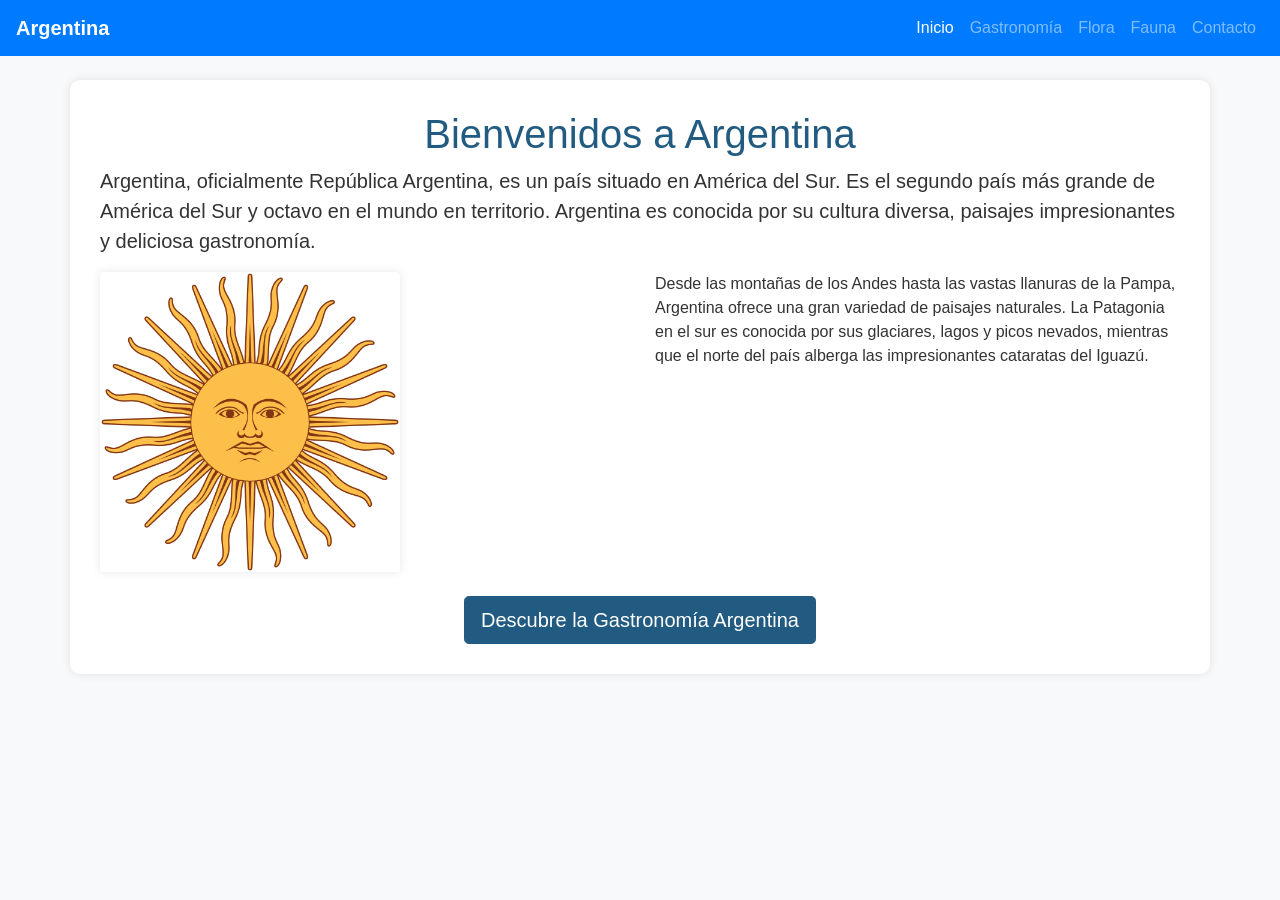
<file: pre entrega 2 amaury/index.html>
<!DOCTYPE html>
<html lang="es">
<head>
    <meta charset="UTF-8">
    <meta name="viewport" content="width=device-width, initial-scale=1.0">
    <title>Argentina - Inicio</title>
    <link rel="stylesheet" href="https://stackpath.bootstrapcdn.com/bootstrap/4.5.2/css/bootstrap.min.css">
    <link rel="stylesheet" href="styles.css">
</head>
<body>
    <nav class="navbar navbar-expand-lg navbar-dark bg-primary">
        <a class="navbar-brand" href="index.html">Argentina</a>
        <button class="navbar-toggler" type="button" data-toggle="collapse" data-target="#navbarNav" aria-controls="navbarNav" aria-expanded="false" aria-label="Toggle navigation">
            <span class="navbar-toggler-icon"></span>
        </button>
        <div class="collapse navbar-collapse" id="navbarNav">
            <ul class="navbar-nav ml-auto">
                <li class="nav-item active">
                    <a class="nav-link" href="index.html">Inicio</a>
                </li>
                <li class="nav-item">
                    <a class="nav-link" href="gastronomia.html">Gastronomía</a>
                </li>
                <li class="nav-item">
                    <a class="nav-link" href="flora.html">Flora</a>
                </li>
                <li class="nav-item">
                    <a class="nav-link" href="fauna.html">Fauna</a>
                </li>
                <li class="nav-item">
                    <a class="nav-link" href="contacto.html">Contacto</a>
                </li>
            </ul>
        </div>
    </nav>
    <div class="container mt-4">
        <h1 class="text-center">Bienvenidos a Argentina</h1>
        <p class="lead">Argentina, oficialmente República Argentina, es un país situado en América del Sur. Es el segundo país más grande de América del Sur y octavo en el mundo en territorio. Argentina es conocida por su cultura diversa, paisajes impresionantes y deliciosa gastronomía.</p>
        <div class="row">
            <div class="col-md-6">
                <img src="./assets/solarg.png" width="300" class="img-fluid rounded" alt="Paisaje de Argentina"> 
            </div>
            <div class="col-md-6">
                <p>Desde las montañas de los Andes hasta las vastas llanuras de la Pampa, Argentina ofrece una gran variedad de paisajes naturales. La Patagonia en el sur es conocida por sus glaciares, lagos y picos nevados, mientras que el norte del país alberga las impresionantes cataratas del Iguazú.</p>
            </div>
        </div>
        <div class="text-center mt-4">
            <a href="gastronomia.html" class="btn btn-primary btn-lg">Descubre la Gastronomía Argentina</a>
        </div>
    </div>
    <script src="https://code.jquery.com/jquery-3.5.1.slim.min.js"></script>
    <script src="https://cdn.jsdelivr.net/npm/@popperjs/core@2.5.3/dist/umd/popper.min.js"></script>
    <script src="https://stackpath.bootstrapcdn.com/bootstrap/4.5.2/js/bootstrap.min.js"></script>
</body>
</html>
</file>
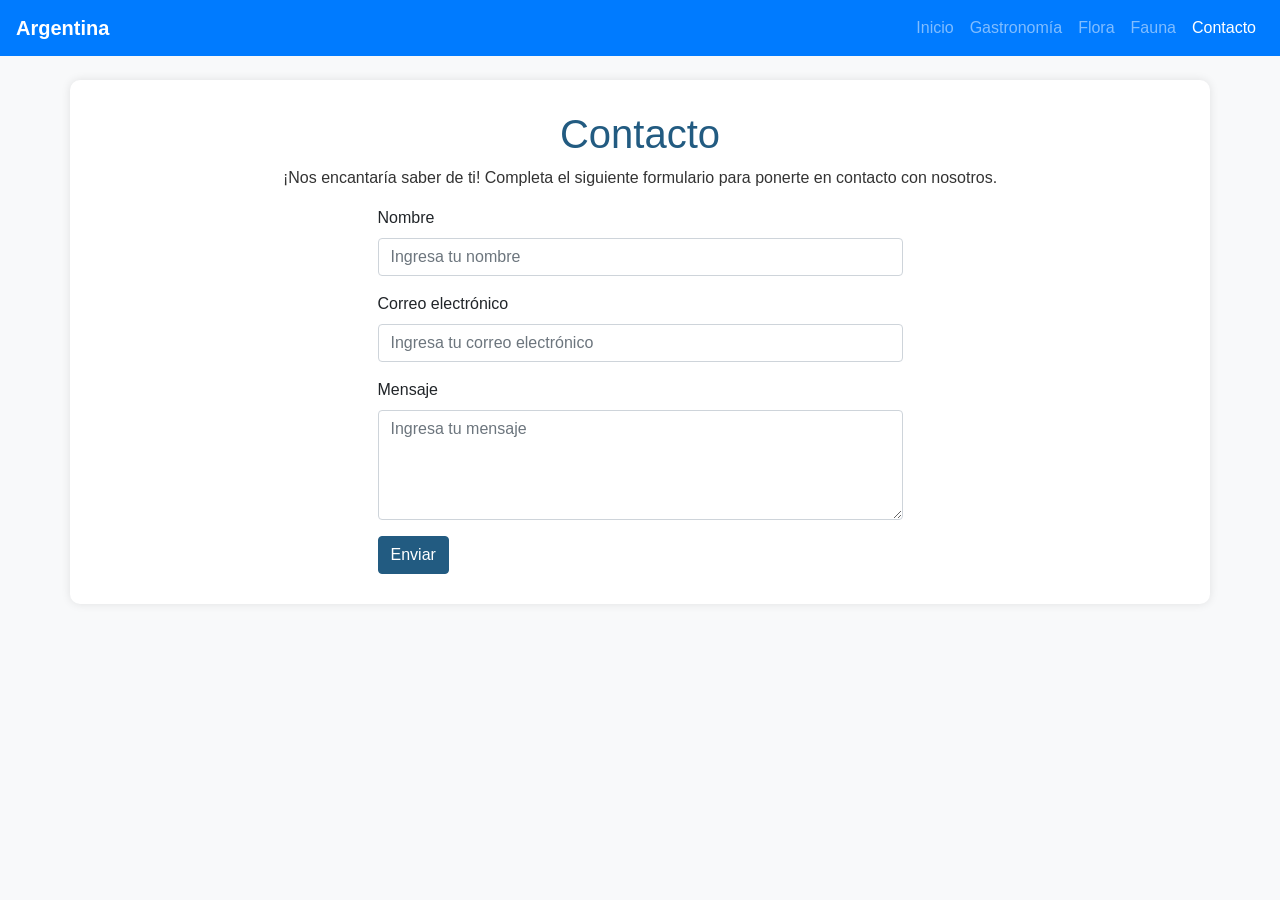
<file: pre entrega 2 amaury/contacto.html>
<!DOCTYPE html>
<html lang="es">
<head>
    <meta charset="UTF-8">
    <meta name="viewport" content="width=device-width, initial-scale=1.0">
    <title>Argentina - Contacto</title>
    <link rel="stylesheet" href="https://stackpath.bootstrapcdn.com/bootstrap/4.5.2/css/bootstrap.min.css">
    <link rel="stylesheet" href="styles.css">
</head>
<body>
    <nav class="navbar navbar-expand-lg navbar-dark bg-primary">
        <a class="navbar-brand" href="index.html">Argentina</a>
        <button class="navbar-toggler" type
        ="button" data-toggle="collapse" data-target="#navbarNav" aria-controls="navbarNav" aria-expanded="false" aria-label="Toggle navigation">
        <span class="navbar-toggler-icon"></span>
    </button>
    <div class="collapse navbar-collapse" id="navbarNav">
        <ul class="navbar-nav ml-auto">
            <li class="nav-item">
                <a class="nav-link" href="index.html">Inicio</a>
            </li>
            <li class="nav-item">
                <a class="nav-link" href="gastronomia.html">Gastronomía</a>
            </li>
            <li class="nav-item">
                <a class="nav-link" href="flora.html">Flora</a>
            </li>
            <li class="nav-item">
                <a class="nav-link" href="fauna.html">Fauna</a>
            </li>
            <li class="nav-item active">
                <a class="nav-link" href="contacto.html">Contacto</a>
            </li>
        </ul>
    </div>
</nav>
<div class="container mt-4">
    <h1 class="text-center">Contacto</h1>
    <p class="text-center">¡Nos encantaría saber de ti! Completa el siguiente formulario para ponerte en contacto con nosotros.</p>
    <div class="row justify-content-center">
        <div class="col-md-6">
            <form>
                <div class="form-group">
                    <label for="nombre">Nombre</label>
                    <input type="text" class="form-control" id="nombre" placeholder="Ingresa tu nombre">
                </div>
                <div class="form-group">
                    <label for="email">Correo electrónico</label>
                    <input type="email" class="form-control" id="email" placeholder="Ingresa tu correo electrónico">
                </div>
                <div class="form-group">
                    <label for="mensaje">Mensaje</label>
                    <textarea class="form-control" id="mensaje" rows="4" placeholder="Ingresa tu mensaje"></textarea>
                </div>
                <button type="submit" class="btn btn-primary">Enviar</button>
            </form>
        </div>
    </div>
</div>
<script src="https://code.jquery.com/jquery-3.5.1.slim.min.js"></script>
<script src="https://cdn.jsdelivr.net/npm/@popperjs/core@2.5.3/dist/umd/popper.min.js"></script>
<script src="https://stackpath.bootstrapcdn.com/bootstrap/4.5.2/js/bootstrap.min.js"></script>
</body>
</html>
</file>
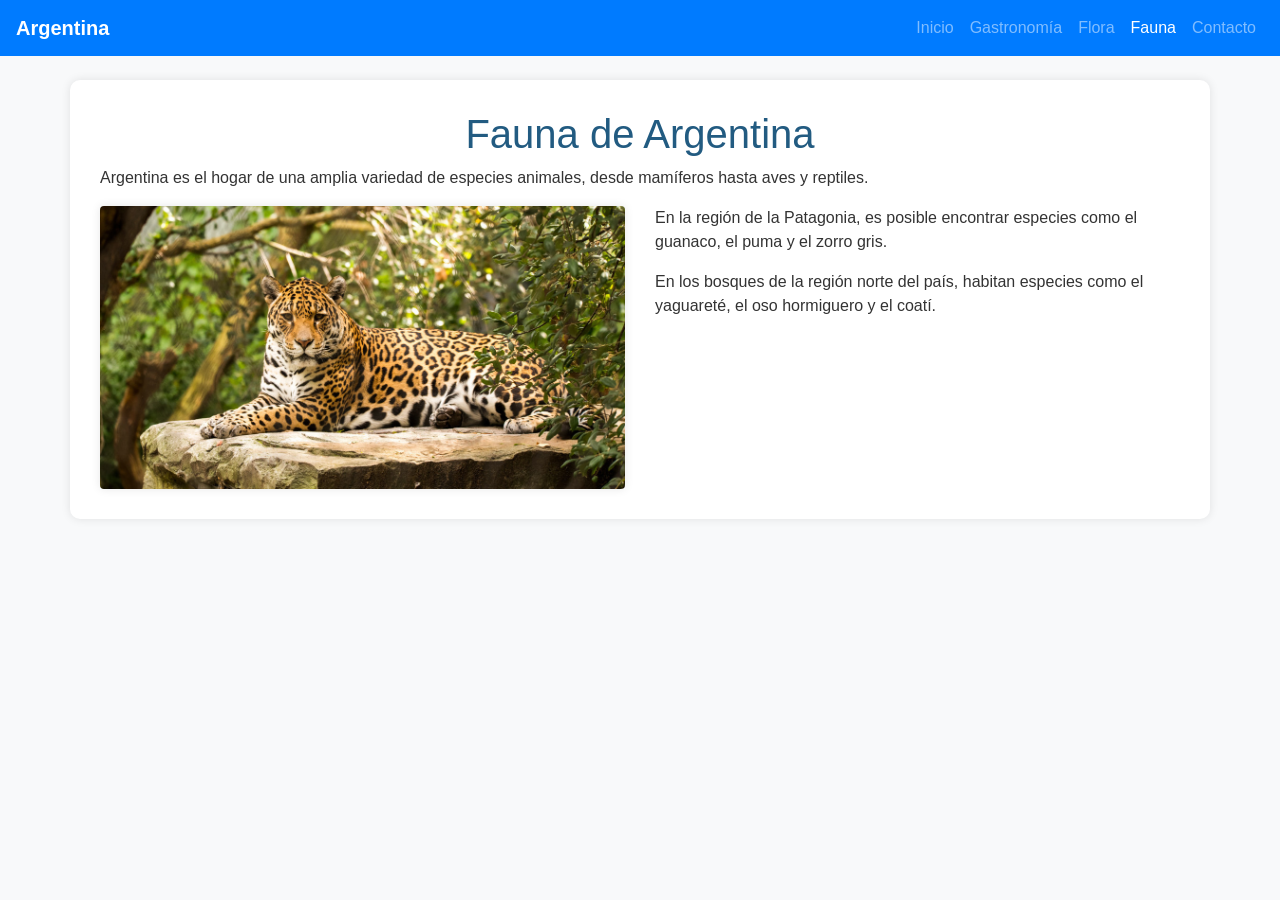
<file: pre entrega 2 amaury/fauna.html>
<!DOCTYPE html>
<html lang="es">
<head>
    <meta charset="UTF-8">
    <meta name="viewport" content="width=device-width, initial-scale=1.0">
    <title>Argentina - Fauna</title>
    <link rel="stylesheet" href="https://stackpath.bootstrapcdn.com/bootstrap/4.5.2/css/bootstrap.min.css">
    <link rel="stylesheet" href="styles.css">
</head>
<body>
    <nav class="navbar navbar-expand-lg navbar-dark bg-primary">
        <a class="navbar-brand" href="index.html">Argentina</a>
        <button class="navbar-toggler" type="button" data-toggle="collapse" data-target="#navbarNav" aria-controls="navbarNav" aria-expanded="false" aria-label="Toggle navigation">
            <span class="navbar-toggler-icon"></span>
        </button>
        <div class="collapse navbar-collapse" id="navbarNav">
            <ul class="navbar-nav ml-auto">
                <li class="nav-item">
                    <a class="nav-link" href="index.html">Inicio</a>
                </li>
                <li class="nav-item">
                    <a class="nav-link" href="gastronomia.html">Gastronomía</a>
                </li>
                <li class="nav-item">
                    <a class="nav-link" href="flora.html">Flora</a>
                </li>
                <li class="nav-item active">
                    <a class="nav-link" href="fauna.html">Fauna</a>
                </li>
                <li class="nav-item">
                    <a class="nav-link" href="contacto.html">Contacto</a>
                </li>
            </ul>
        </div>
    </nav>
    <div class="container mt-4">
        <h1 class="text-center">Fauna de Argentina</h1>
        <p>Argentina es el hogar de una amplia variedad de especies animales, desde mamíferos hasta aves y reptiles.</p>
        <div class="row">
            <div class="col-md-6">
                <img src="./assets/548994.webp" class="img-fluid rounded" alt="Fauna en Argentina">
            </div>
            <div class="col-md-6">
                <p>En la región de la Patagonia, es posible encontrar especies como el guanaco, el puma y el zorro gris.</p>
                <p>En los bosques de la región norte del país, habitan especies como el yaguareté, el oso hormiguero y el coatí.</p>
            </div>
        </div>
    </div>
    <script src="https://code.jquery.com/jquery-3.5.1.slim.min.js"></script>
    <script src="https://cdn.jsdelivr.net/npm/@popperjs/core@2.5.3/dist/umd/popper.min.js"></script>
    <script src="https://stackpath.bootstrapcdn.com/bootstrap/4.5.2/js/bootstrap.min.js"></script>
</body>
</html>
</file>
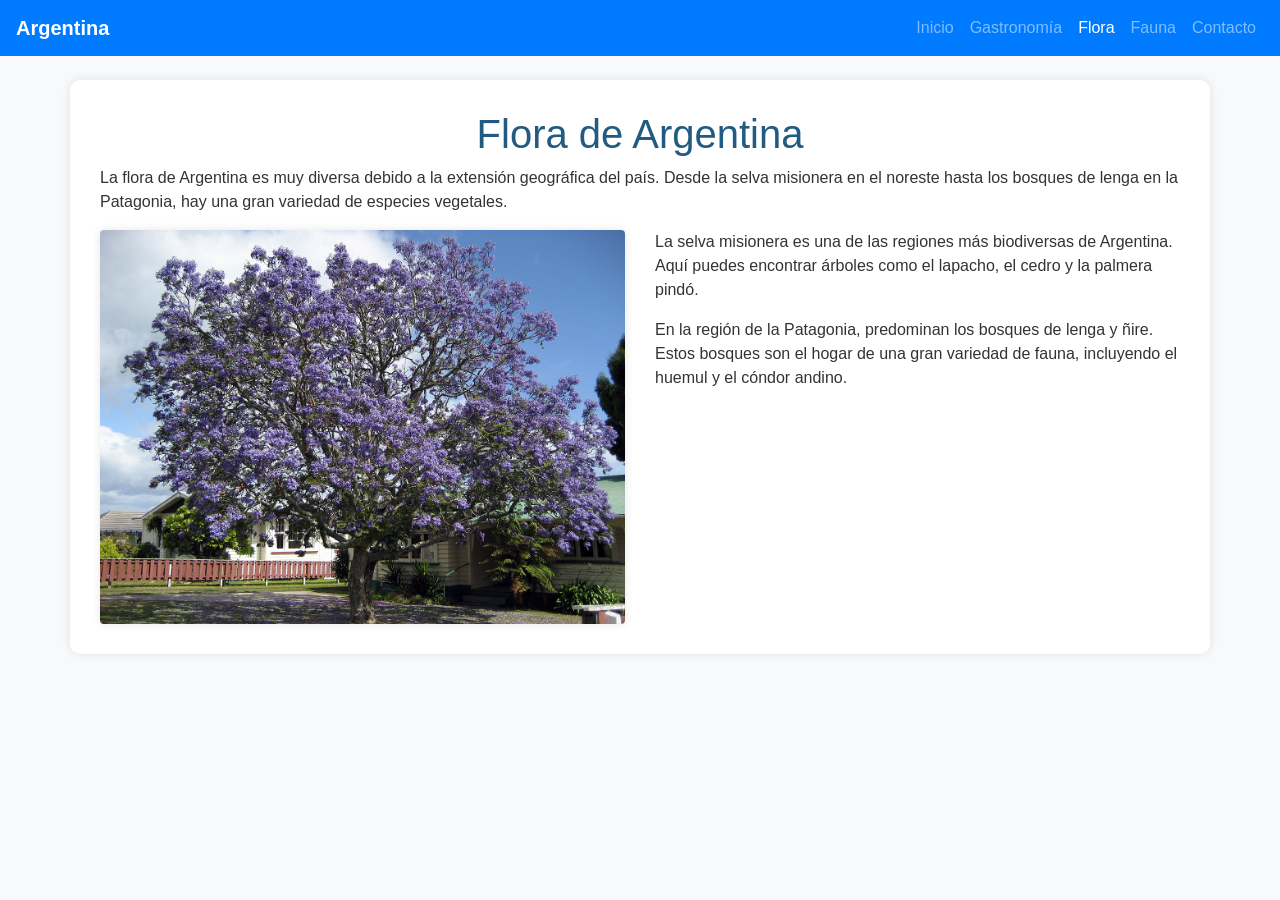
<file: pre entrega 2 amaury/flora.html>
<!DOCTYPE html>
<html lang="es">
<head>
    <meta charset="UTF-8">
    <meta name="viewport" content="width=device-width, initial-scale=1.0">
    <title>Argentina - Flora</title>
    <link rel="stylesheet" href="https://stackpath.bootstrapcdn.com/bootstrap/4.5.2/css/bootstrap.min.css">
    <link rel="stylesheet" href="styles.css">
</head>
<body>
    <nav class="navbar navbar-expand-lg navbar-dark bg-primary">
        <a class="navbar-brand" href="index.html">Argentina</a>
        <button class="navbar-toggler" type="button" data-toggle="collapse" data-target="#navbarNav" aria-controls="navbarNav" aria-expanded="false" aria-label="Toggle navigation">
            <span class="navbar-toggler-icon"></span>
        </button>
        <div class="collapse navbar-collapse" id="navbarNav">
            <ul class="navbar-nav ml-auto">
                <li class="nav-item">
                    <a class="nav-link" href="index.html">Inicio</a>
                </li>
                <li class="nav-item">
                    <a class="nav-link" href="gastronomia.html">Gastronomía</a>
                </li>
                <li class="nav-item active">
                    <a class="nav-link" href="flora.html">Flora</a>
                </li>
                <li class="nav-item">
                    <a class="nav-link" href="fauna.html">Fauna</a>
                </li>
                <li class="nav-item">
                    <a class="nav-link" href="contacto.html">Contacto</a>
                </li>
            </ul>
        </div>
    </nav>
    <div class="container mt-4">
        <h1 class="text-center">Flora de Argentina</h1>
        <p>La flora de Argentina es muy diversa debido a la extensión geográfica del país. Desde la selva misionera en el noreste hasta los bosques de lenga en la Patagonia, hay una gran variedad de especies vegetales.</p>
        <div class="row">
            <div class="col-md-6">
                <img src="./assets/Jacaranda1212.jpg" class="img-fluid rounded" alt="arbol Argentina">
            </div>
            <div class="col-md-6">
                <p>La selva misionera es una de las regiones más biodiversas de Argentina. Aquí puedes encontrar árboles como el lapacho, el cedro y la palmera pindó.</p>
                <p>En la región de la Patagonia, predominan los bosques de lenga y ñire. Estos bosques son el hogar de una gran variedad de fauna, incluyendo el huemul y el cóndor andino.</p>
            </div>
        </div>
    </div>
    <script src="https://code.jquery.com/jquery-3.5.1.slim.min.js"></script>
    <script src="https://cdn.jsdelivr.net/npm/@popperjs/core@2.5.3/dist/umd/popper.min.js"></script>
    <script src="https://stackpath.bootstrapcdn.com/bootstrap/4.5.2/js/bootstrap.min.js"></script>
</body>
</html>
</file>
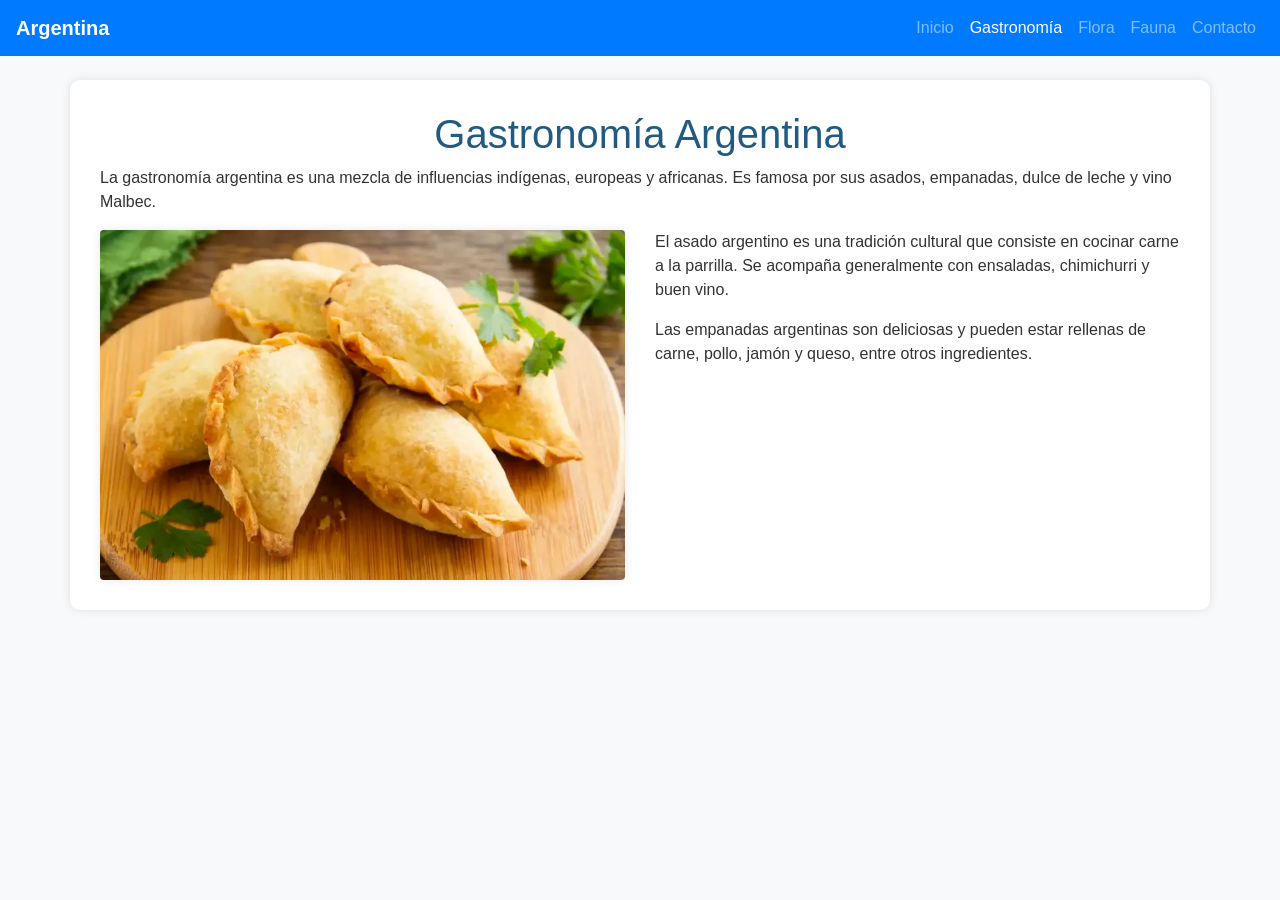
<file: pre entrega 2 amaury/gastronomia.html>
<!DOCTYPE html>
<html lang="es">
<head>
    <meta charset="UTF-8">
    <meta name="viewport" content="width=device-width, initial-scale=1.0">
    <title>Argentina - Gastronomía</title>
    <link rel="stylesheet" href="https://stackpath.bootstrapcdn.com/bootstrap/4.5.2/css/bootstrap.min.css">
    <link rel="stylesheet" href="styles.css">
</head>
<body>
    <nav class="navbar navbar-expand-lg navbar-dark bg-primary">
        <a class="navbar-brand" href="index.html">Argentina</a>
        <button class="navbar-toggler" type="button" data-toggle="collapse" data-target="#navbarNav" aria-controls="navbarNav" aria-expanded="false" aria-label="Toggle navigation">
            <span class="navbar-toggler-icon"></span>
        </button>
        <div class="collapse navbar-collapse" id="navbarNav">
            <ul class="navbar-nav ml-auto">
                <li class="nav-item">
                    <a class="nav-link" href="index.html">Inicio</a>
                </li>
                <li class="nav-item active">
                    <a class="nav-link" href="gastronomia.html">Gastronomía</a>
                </li>
                <li class="nav-item">
                    <a class="nav-link" href="flora.html">Flora</a>
                </li>
                <li class="nav-item">
                    <a class="nav-link" href="fauna.html">Fauna</a>
                </li>
                <li class="nav-item">
                    <a class="nav-link" href="contacto.html">Contacto</a>
                </li>
            </ul>
        </div>
    </nav>
    <div class="container mt-4">
        <h1 class="text-center">Gastronomía Argentina</h1>
        <p>La gastronomía argentina es una mezcla de influencias indígenas, europeas y africanas. Es famosa por sus asados, empanadas, dulce de leche y vino Malbec.</p>
        <div class="row">
            <div class="col-md-6">
                <img src="./assets/emapandas.webp" class="img-fluid rounded" alt="Empanadas argentinas">
            </div>
            <div class="col-md-6">
                <p>El asado argentino es una tradición cultural que consiste en cocinar carne a la parrilla. Se acompaña generalmente con ensaladas, chimichurri y buen vino.</p>
                <p>Las empanadas argentinas son deliciosas y pueden estar rellenas de carne, pollo, jamón y queso, entre otros ingredientes.</p>
            </div>
        </div>
    </div>
    <script src="https://code.jquery.com/jquery-3.5.1.slim.min.js"></script>
    <script src="https://cdn.jsdelivr.net/npm/@popperjs/core@2.5.3/dist/umd/popper.min.js"></script>
    <script src="https://stackpath.bootstrapcdn.com/bootstrap/4.5.2/js/bootstrap.min.js"></script>
</body>
</html>
</file>
<file: pre entrega 2 amaury/styles.css>
body {
    background-color: #f8f9fa;
}

.navbar {
    background-color: #225B81;
}

.navbar-brand {
    font-weight: bold;
}

.navbar-nav .nav-link {
    color: #fff;
}

.navbar-nav .nav-link:hover {
    color: #f8f9fa !important;
}

.container {
    background-color: #fff;
    border-radius: 10px;
    box-shadow: 0px 0px 10px 0px rgba(0,0,0,0.1);
    padding: 30px;
}

h1 {
    color: #225B81;
}

p {
    color: #333;
}

.btn-primary {
    background-color: #225B81;
    border-color: #225B81;
}

.btn-primary:hover {
    background-color: #1C4966;
    border-color: #1C4966;
}

.img-fluid {
    border-radius: 10px;
    box-shadow: 0px 0px 10px 0px rgba(0,0,0,0.1);
}
</file>
